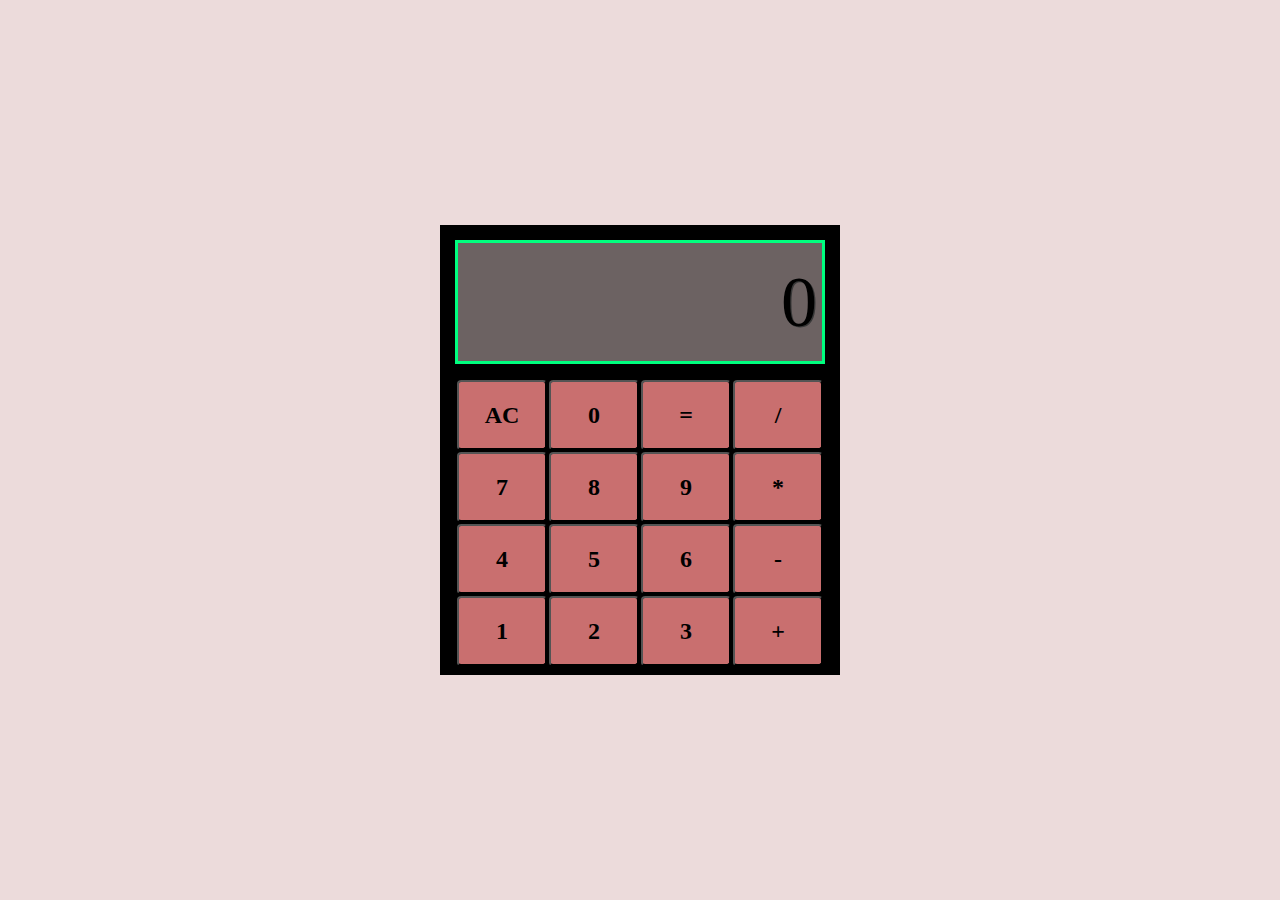
<file: calculator/index.html>
<!DOCTYPE html>
<html lang="en">
  <head>
    <meta charset="UTF-8" />
    <meta name="viewport" content="width=device-width, initial-scale=1.0" />
    <title>Document</title>
    <script src="index.js" defer></script>
    <link rel="stylesheet" href="styles.css" />
    <link rel="stylesheet" href="default.css" />
  </head>
  <body>
    <main id="calc">
      <div class="container">
        <div class="display">0</div>
        <div class="buttons">
          <button type="button" class="clear" value="clear">AC</button>
          <button type="button" class="clear" value="clear">0</button>
          <button type="button" class="clear" value="clear">=</button>
          <button type="button" class="clear" value="clear">/</button>
          <button type="button" value="7">7</button>
          <button type="button" value="8">8</button>
          <button type="button" value="9">9</button>
          <button type="button" value="9">*</button>
          <button type="button" value="4">4</button>
          <button type="button" value="5">5</button>
          <button type="button" value="6">6</button>
          <button type="button" value="6">-</button>
          <button type="button" value="1">1</button>
          <button type="button" value="2">2</button>
          <button type="button" value="3">3</button>  
          <button type="button" value="3">+</button>

      </div>
    </main>
  </body>
</html>
</file>
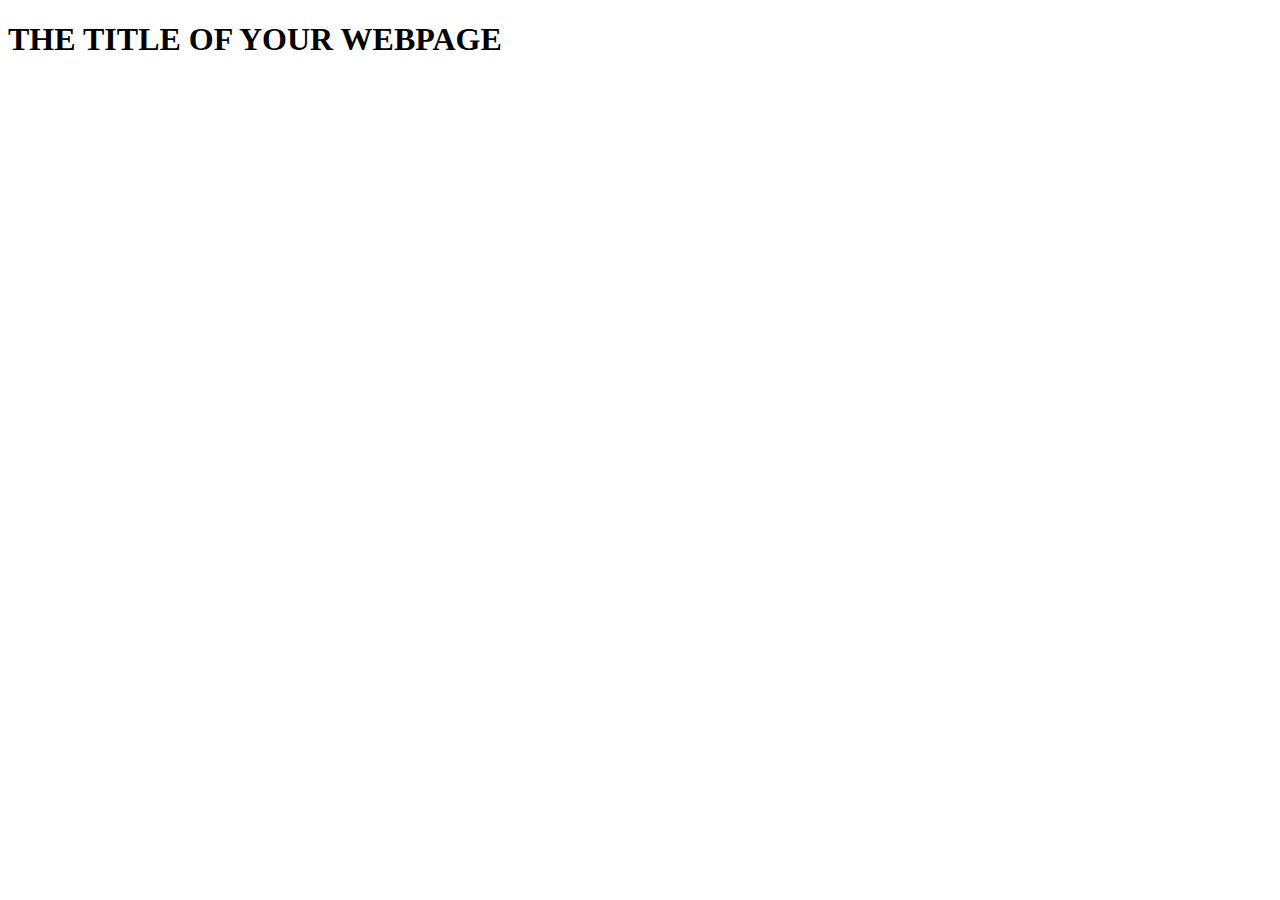
<file: domTest/index.html>
<!DOCTYPE html>
<html lang="en">
<head>
    <meta charset="UTF-8">
    <meta http-equiv="X-UA-Compatible" content="IE=edge">
    <meta name="viewport" content="width=device-width, initial-scale=1.0">
    <title>Document</title>
</head>
<body>
    <h1>
      THE TITLE OF YOUR WEBPAGE
    </h1>
    <div id="container"></div>
    <script src="domtest.js" defer></script>
</body>
</html>
</file>
<file: calculator/styles.css>
#calc {
  display: flex;
  justify-content: center;
  align-items: center;
  min-height: 95vh;
  height: 100vh;
}
body {
  background-color: rgb(236, 219, 219);
}

.container {
  border: solid 10px black;
  background-color: rgb(0, 0, 0);
  width: 400px;
  height: 450px;
  margin: 50px;
}
.display {
  display: flex;
  background-color: rgba(226, 205, 205, 0.477);
  justify-content: end;
  margin: 5px;
  padding: 5px;
  font-size: 4.5rem;
  border: solid 3px black;
  text-shadow: 1.3px 1.3px #383838;
  border: solid 3px springgreen;
  min-height: 110px;
}
.buttons {
  display: flex;
  flex-wrap: wrap;
  justify-content: center;
  align-items: center;
  padding-top: 10px;
  font-weight: bolder;
  font-size: 1.5em;
}

button {
  background-color: #c96f6f;
  margin: 1px;
  border-radius: 5%;
  width: 90px;
  height: 70px;
  font-weight: bolder;
}
</file>
<file: calculator/default.css>
/*
  1. Use a more-intuitive box-sizing model.
*/
*,
*::before,
*::after {
  /* we do this here so that we can apply box-sizing: border-box to all elements in the document */
  box-sizing: border-box;
}
/*
  2. Remove default margin. this is done to ensure that the layout is consistent across browsers.
*/
* {
  margin: 0;
}
/*
  Typographic tweaks!
  3. Add accessible line-height
  4. Improve text rendering
*/
body {
  line-height: 1.5;
  min-height: 100vh;
  -webkit-font-smoothing: antialiased;
}
/*
  5. Improve media defaults
  we do this because images, videos, and other media elements are inline by default, which can lead to unexpected spacing issues.
  If we try to use an inline element in our layout, though, weird things happen. If you've ever had a mysterious 4px gap that wasn't margin or padding or border, it was probably the “inline magic space” that browsers add with line-height. 
  By setting display: block on all images by default, we sidestep a whole category of funky issues.
  I also set max-width: 100%. This is done to keep large images from overflowing, if they're placed in a container that isn't wide enough to contain them.
*/
img,
picture,
video,
canvas,
svg {
  display: block;
  max-width: 100%;
}
/*
  6. Remove built-in form typography styles
  This is done to ensure that form elements like input, button, textarea, and select don't inherit any font styles from their parent elements. instead, they'll use the browser's default styles.
  font is a rarely-used shorthand that sets a bunch of font-related properties, like font-size, font-weight, and font-family. By setting it to inherit, we instruct these elements to match the typography in their surrounding environment.
  Here's another weird thing: by default, buttons and inputs don't inherit typographical styles from their parents. Instead, they have their own weird styles.
  For example, <textarea> will use the system-default monospace font. Text inputs will use the system-default sans-serif font. And both will choose a microscopically-small font size (13.333px in Chrome).
  As you might imagine, it's very hard to read 13px text on a mobile device. When we focus an input with a small font size, the browser will automatically zoom in, so that the text is easier to read.
*/
input,
button,
textarea,
select {
  font: inherit;
}
/*
  7. Avoid text overflows
  This is done to ensure that text doesn't overflow its container. This is especially important when working with dynamic content, like user-generated text or translations. 
  In CSS, text will automatically line-wrap if there isn't enough space to fit all of the characters on a single line.

 By default, the algorithm will look for “soft wrap” opportunities; these are the characters that the algorithm can split on. In English, the only soft wrap opportunities are whitespace and hyphens, but this varies from language to language.

 If a line doesn't have any soft wrap opportunities, and it doesn't fit, it will cause the text to overflow:
*/
p,
h1,
h2,
h3,
h4,
h5,
h6 {
  overflow-wrap: break-word;
}
/*
  8. Create a root stacking context
*/
#root,
#__next {
  isolation: isolate;
}
</file>
